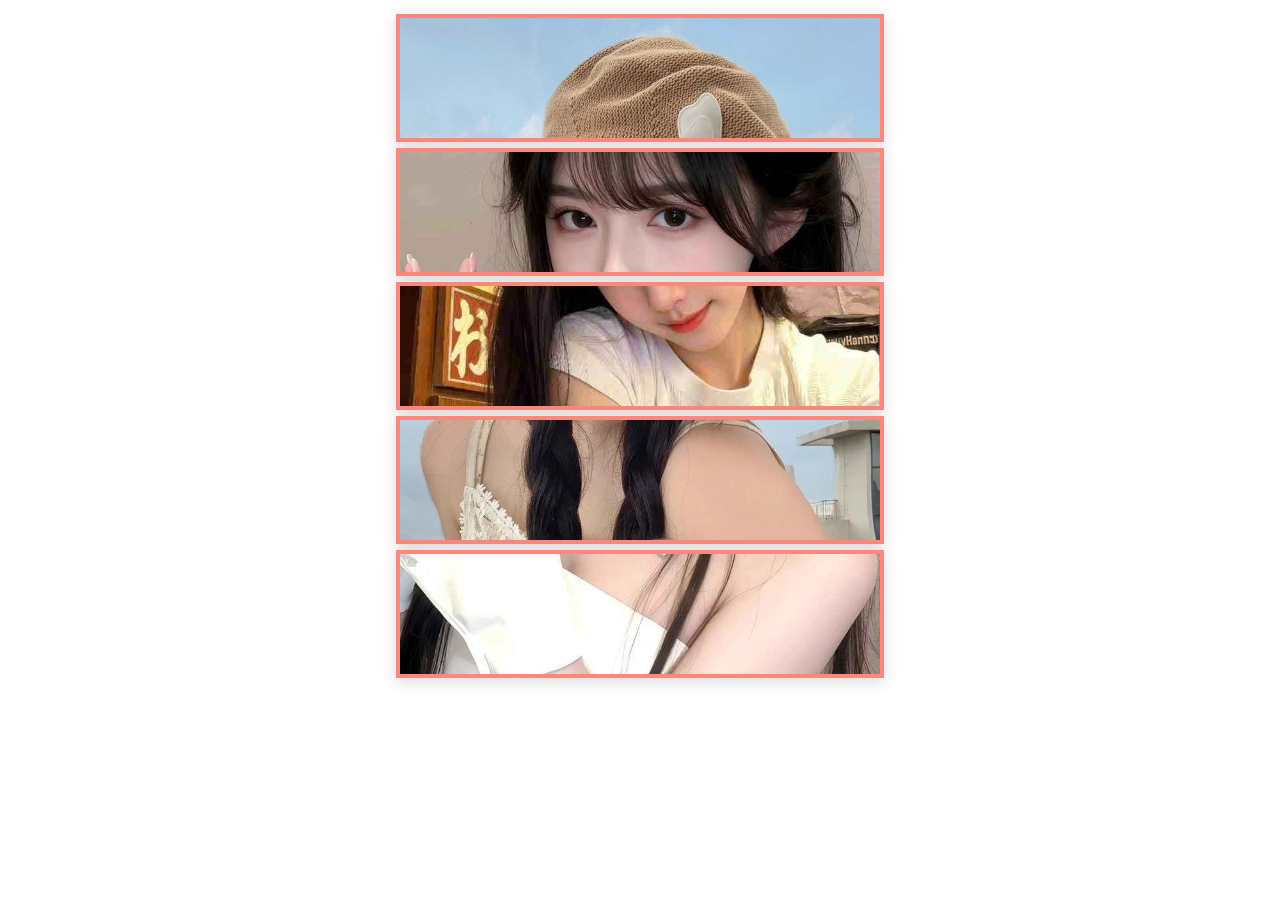
<file: Game puzzle/index.html>
<!DOCTYPE html>
<html lang="en">
<head>
    <meta charset="UTF-8">
    <meta name="viewport" content="width=device-width, initial-scale=1.0">
    <title>Puzzle Game</title>
    <link rel="stylesheet" href="style.css">
    <script defer src="app.js"></script>
</head>
<body>
    <img class="my-img" id="piece1" data-current="0" alt="Mảnh 1">
    <img class="my-img" id="piece2" data-current="1" alt="Mảnh 2">
    <img class="my-img" id="piece3" data-current="2" alt="Mảnh 3">
    <img class="my-img" id="piece4" data-current="0" alt="Mảnh 4">
    <img class="my-img" id="piece5" data-current="1" alt="Mảnh 5">
</body>
</html>
</file>
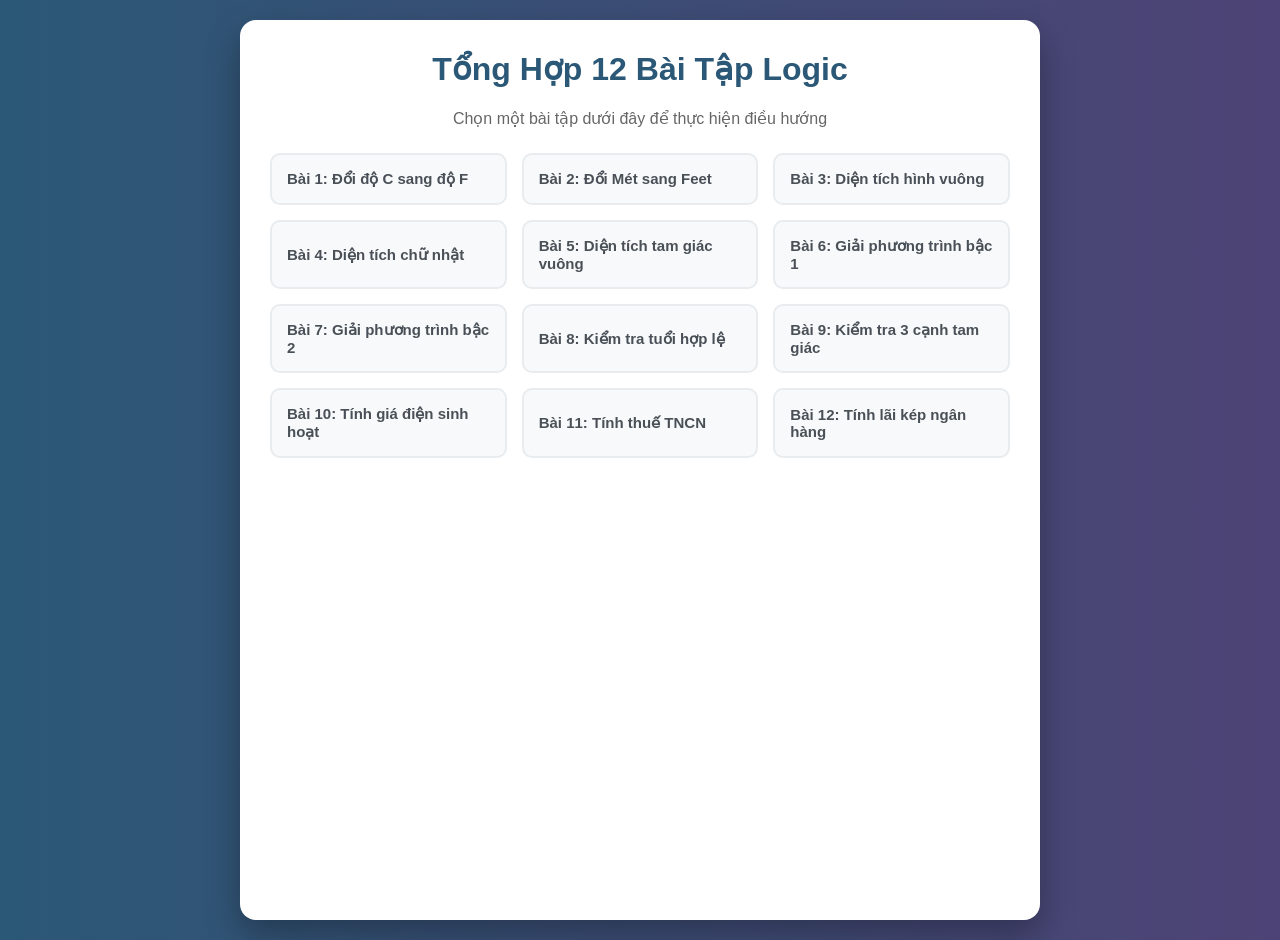
<file: Luyện tập cấu trúc điều kiện/index.html>
<!DOCTYPE html>
<html lang="vi">
<head>
    <meta charset="UTF-8">
    <meta name="viewport" content="width=device-width, initial-scale=1.0">
    <title>Học viên: Tổng hợp 12 Bài tập Logic</title>
    <link rel="stylesheet" href="style.css">
    <script defer src="app.js"></script>
</head>
<body>

    <div class="app-container">
        <div id="mainMenu">
            <h1>Tổng Hợp 12 Bài Tập Logic</h1>
            <p style="text-align: center; color: #666;">Chọn một bài tập dưới đây để thực hiện điều hướng</p>
            <div class="menu-grid">
                <button class="menu-btn" onclick="openExercise(1)">Bài 1: Đổi độ C sang độ F</button>
                <button class="menu-btn" onclick="openExercise(2)">Bài 2: Đổi Mét sang Feet</button>
                <button class="menu-btn" onclick="openExercise(3)">Bài 3: Diện tích hình vuông</button>
                <button class="menu-btn" onclick="openExercise(4)">Bài 4: Diện tích chữ nhật</button>
                <button class="menu-btn" onclick="openExercise(5)">Bài 5: Diện tích tam giác vuông</button>
                <button class="menu-btn" onclick="openExercise(6)">Bài 6: Giải phương trình bậc 1</button>
                <button class="menu-btn" onclick="openExercise(7)">Bài 7: Giải phương trình bậc 2</button>
                <button class="menu-btn" onclick="openExercise(8)">Bài 8: Kiểm tra tuổi hợp lệ</button>
                <button class="menu-btn" onclick="openExercise(9)">Bài 9: Kiểm tra 3 cạnh tam giác</button>
                <button class="menu-btn" onclick="openExercise(10)">Bài 10: Tính giá điện sinh hoạt</button>
                <button class="menu-btn" onclick="openExercise(11)">Bài 11: Tính thuế TNCN</button>
                <button class="menu-btn" onclick="openExercise(12)">Bài 12: Tính lãi kép ngân hàng</button>
            </div>
        </div>

        <div id="exerciseWorkspace" class="hidden">
            <button class="back-btn" onclick="goBack()">&larr; Quay lại Menu chính</button>
            <h2 id="exerciseTitle">Tên bài tập</h2>
            <hr style="border: 0; height: 1px; background: #eee; margin-bottom: 25px;">
            
            <div id="dynamicInputs"></div>
            <button class="action-btn" onclick="executeCalculate()">Tính toán kết quả</button>
            <div id="outputResult" class="result-box hidden"></div>
        </div>
    </div>
</body>
</html>
</file>
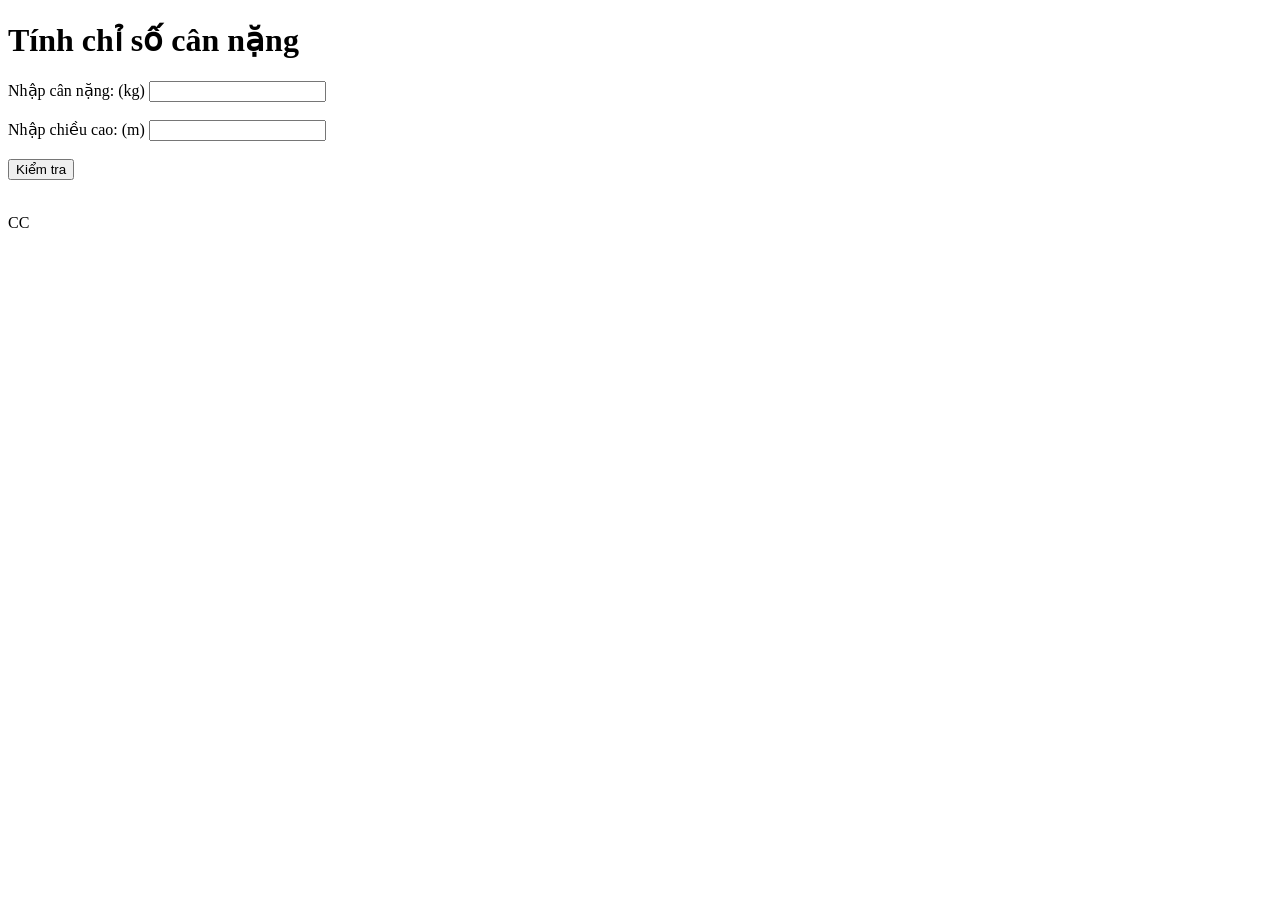
<file: Tính chỉ số cân nặng của cơ thể/index.html>
<!DOCTYPE html>
<html lang="en">
<head>
    <meta charset="UTF-8">
    <meta name="viewport" content="width=device-width, initial-scale=1.0">
    <title>Document</title>
</head>
<body>
    <form id="formBMI">
        <h1>Tính chỉ số cân nặng</h1>
        Nhập cân nặng: (kg) <input type="text" id="weight"><br><br>
        Nhập chiều cao: (m) <input type="text" id="height"><br><br>
        <button type="submit">Kiểm tra</button><br><br>
        <p id="input">CC</p>
    </form>
    <script src="app.js"></script>
</body>
</html>
</file>
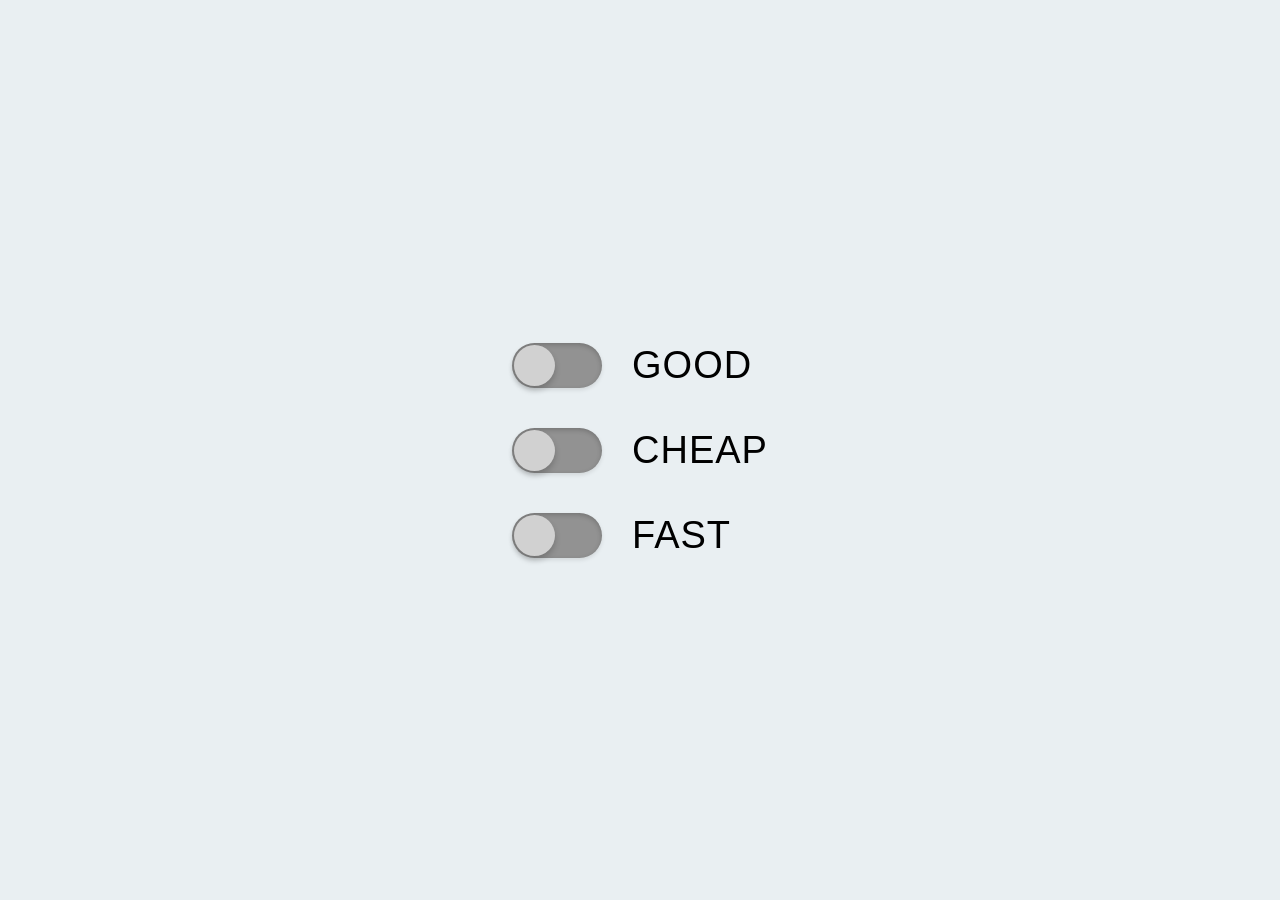
<file: Ứng dụng good fast cheap/index.html>
<!DOCTYPE html>
<html lang="vi">
<head>
    <meta charset="UTF-8">
    <meta name="viewport" content="width=device-width, initial-scale=1.0">
    <title>Good - Cheap - Fast Toggle</title>
    <link rel="stylesheet" href="style.css">
</head>
<body>
    <div class="toggle-container">
        <div class="toggle-row">
            <input type="checkbox" id="good" class="toggle-checkbox">
            <label for="good" class="toggle-label"></label>
            <span class="toggle-text">Good</span>
        </div>

        <div class="toggle-row">
            <input type="checkbox" id="cheap" class="toggle-checkbox">
            <label for="cheap" class="toggle-label"></label>
            <span class="toggle-text">Cheap</span>
        </div>

        <div class="toggle-row">
            <input type="checkbox" id="fast" class="toggle-checkbox">
            <label for="fast" class="toggle-label"></label>
            <span class="toggle-text">Fast</span>
        </div>
    </div>
    <script src="app.js"></script>
</body>
</html>
</file>
<file: Game puzzle/style.css>
body {
    display: flex;
    flex-direction: column;
    align-items: center;
    justify-content: center;
}

.my-img {
    width: 480px;
    height: 120px;
    object-fit: cover;
    margin-top: 6px;
    border: 4px solid rgb(254, 135, 124);
    box-shadow: 0px 4px 15px rgba(0, 0, 0, 0.15);
}

.my-img.completed {
    border-color: rgb(103, 255, 92);
}
</file>
<file: Luyện tập cấu trúc điều kiện/style.css>
:root {
    --primary-color: #2b5876;
    --secondary-color: #4e4376;
    --success-color: #4CAF50;
    --danger-color: #f44336;
}

body {
    font-family: 'Segoe UI', Tahoma, Geneva, Verdana, sans-serif;
    background: linear-gradient(to right, var(--primary-color), var(--secondary-color));
    color: #333;
    margin: 0;
    padding: 20px;
    display: flex;
    justify-content: center;
    min-height: 100vh;
}

.app-container {
    background-color: #ffffff;
    width: 100%;
    max-width: 800px;
    border-radius: 16px;
    box-shadow: 0 15px 35px rgba(0,0,0,0.3);
    padding: 30px;
    box-sizing: border-box;
}

h1, h2 {
    text-align: center;
    color: #2b5876;
    margin-top: 0;
}

.hidden {
    display: none !important;
}

/* Giao diện Menu chính */
.menu-grid {
    display: grid;
    grid-template-columns: repeat(auto-fit, minmax(220px, 1fr));
    gap: 15px;
    margin-top: 25px;
}

.menu-btn {
    background: #f8f9fa;
    border: 2px solid #e9ecef;
    border-radius: 10px;
    padding: 15px;
    font-size: 15px;
    font-weight: 600;
    cursor: pointer;
    text-align: left;
    transition: all 0.2s ease;
    color: #495057;
}

.menu-btn:hover {
    background: var(--primary-color);
    color: #fff;
    border-color: var(--primary-color);
    transform: translateY(-2px);
    box-shadow: 0 5px 15px rgba(0,0,0,0.1);
}

/* Giao diện vùng làm bài tập */
.exercise-box {
    animation: fadeIn 0.4s ease;
}

.back-btn {
    background-color: #6c757d;
    color: white;
    border: none;
    padding: 10px 20px;
    border-radius: 8px;
    cursor: pointer;
    font-weight: bold;
    margin-bottom: 20px;
    transition: background 0.2s;
}

.back-btn:hover {
    background-color: #5a6268;
}

.form-group {
    margin-bottom: 15px;
}

.form-group label {
    display: block;
    margin-bottom: 5px;
    font-weight: bold;
    color: #555;
}

.form-group input {
    width: 100%;
    padding: 10px;
    border: 1px solid #ccc;
    border-radius: 6px;
    box-sizing: border-box;
    font-size: 16px;
}

.action-btn {
    background-color: var(--success-color);
    color: white;
    border: none;
    padding: 12px 25px;
    font-size: 16px;
    font-weight: bold;
    border-radius: 6px;
    cursor: pointer;
    width: 100%;
    margin-top: 10px;
}

.action-btn:hover {
    opacity: 0.9;
}

.result-box {
    margin-top: 20px;
    padding: 15px;
    border-radius: 6px;
    font-weight: bold;
    background-color: #e8f5e9;
    color: #2e7d32;
    border-left: 5px solid var(--success-color);
    word-wrap: break-word;
}

.result-box.error {
    background-color: #ffebee;
    color: #c62828;
    border-left-color: var(--danger-color);
}

@keyframes fadeIn {
    from { opacity: 0; transform: translateY(10px); }
    to { opacity: 1; transform: translateY(0); }
}
</file>
<file: Ứng dụng good fast cheap/style.css>
body {
    font-family: 'Arial Black', Gadget, sans-serif;
    background-color: #e9eff2;
    display: flex;
    justify-content: center;
    align-items: center;
    min-height: 100vh;
    margin: 0;
}

/* Khung chứa trung tâm */
.toggle-container {
    display: flex;
    flex-direction: column;
    gap: 40px;
    background: transparent;
    padding: 20px;
}

/* Từng hàng công tắc */
.toggle-row {
    display: flex;
    align-items: center;
    gap: 30px;
}

/* Ẩn checkbox mặc định của trình duyệt */
.toggle-checkbox {
    display: none;
}

/* Thiết kế lớp bọc ngoài của công tắc (Thanh trượt) */
.toggle-label {
    position: relative;
    width: 90px;
    height: 45px;
    background-color: #929292; /* Màu xám khi tắt giống ảnh mẫu */
    border-radius: 25px;
    cursor: pointer;
    transition: background-color 0.3s ease;
    box-shadow: inset 0 2px 5px rgba(0,0,0,0.2), 0 2px 4px rgba(0,0,0,0.1);
}

/* Thiết kế nút tròn di chuyển bên trong */
.toggle-label::after {
    content: '';
    position: absolute;
    width: 41px;
    height: 41px;
    border-radius: 50%;
    background-color: #d1d1d1; /* Nút tròn màu xám sáng */
    top: 2px;
    left: 2px;
    transition: transform 0.3s ease, background-color 0.3s ease;
    box-shadow: 0 4px 6px rgba(0,0,0,0.2);
}

/* HIỆU ỨNG KHI BẬT (CHECKED) */
/* 1. Đổi thanh trượt sang màu xanh lá cây */
.toggle-checkbox:checked + .toggle-label {
    background-color: #4CAF50; 
}

/* 2. Đẩy nút tròn sang bên phải và đổi màu nút */
.toggle-checkbox:checked + .toggle-label::after {
    transform: translateX(45px);
    background-color: #ffffff;
}

/* Định dạng chữ hiển thị bên cạnh */
.toggle-text {
    font-size: 38px;
    text-transform: uppercase;
    color: #000000;
    letter-spacing: 1px;
    user-select: none;
}
</file>
